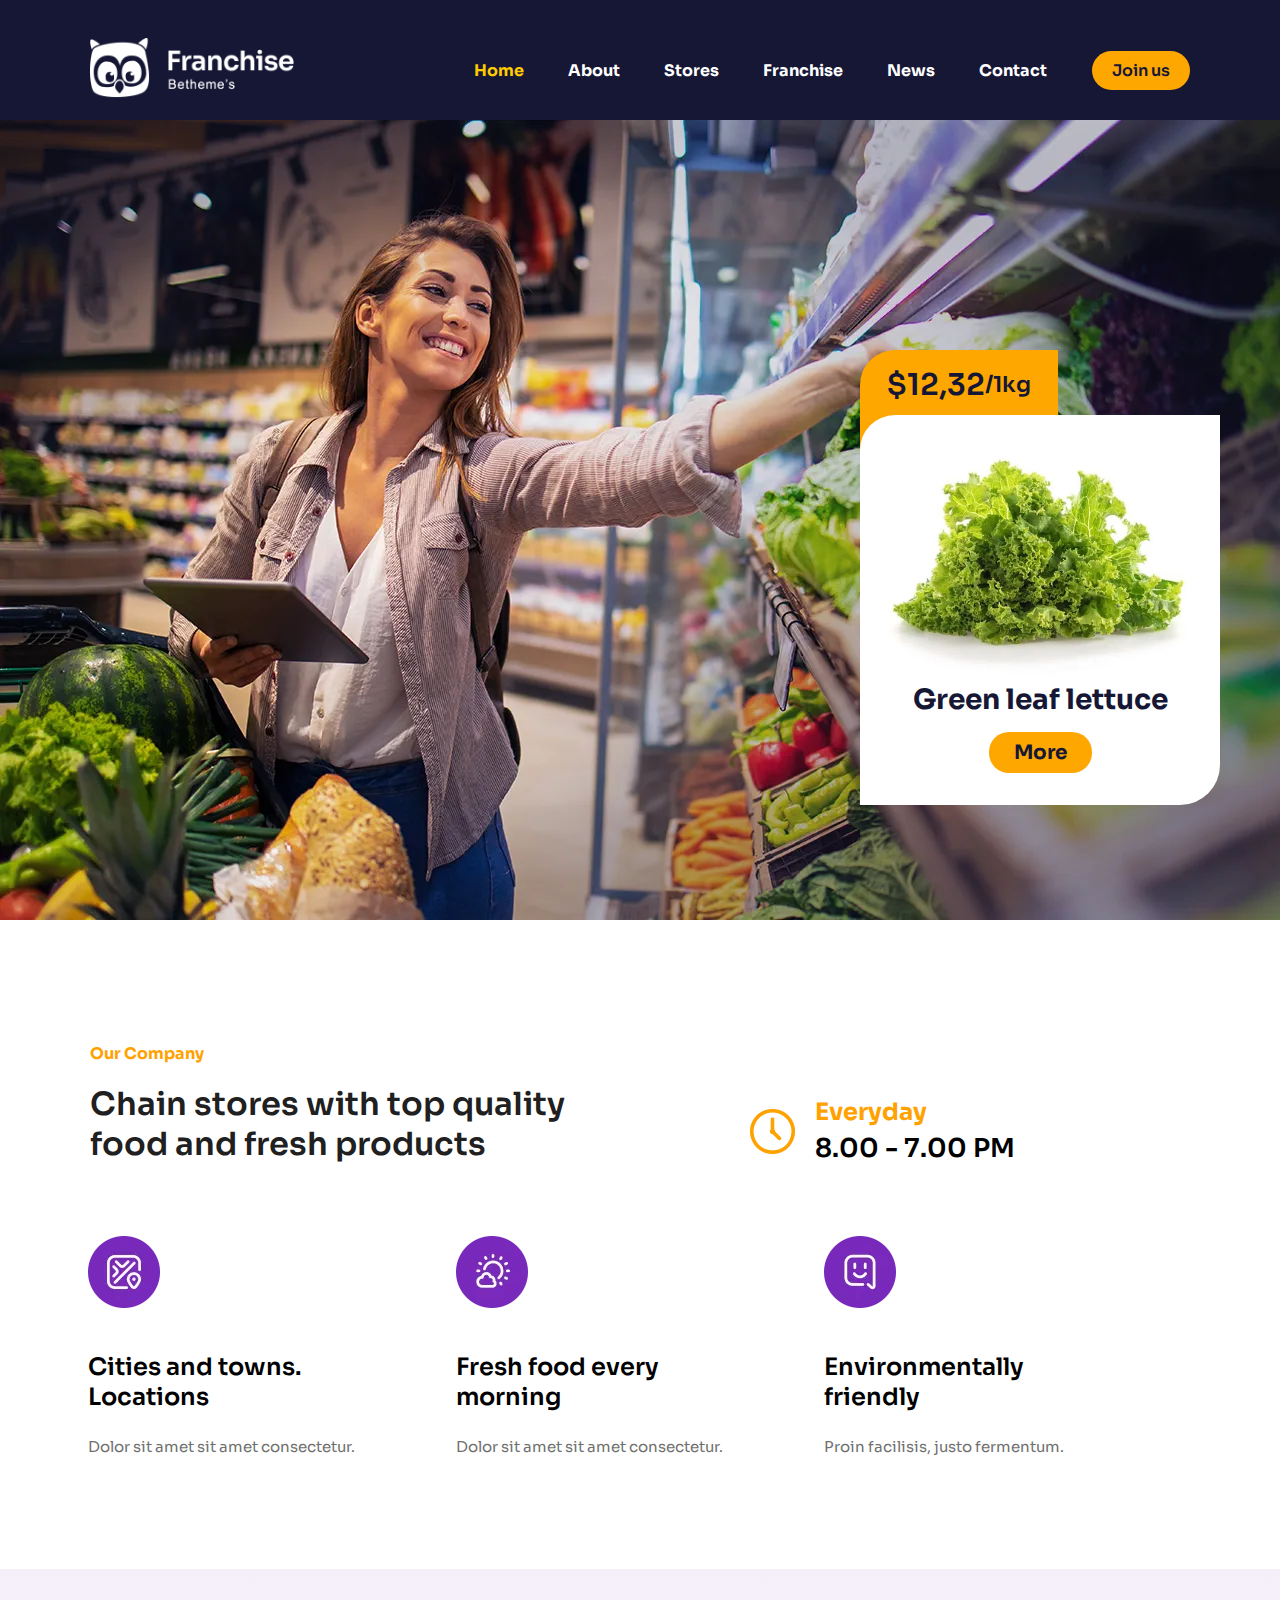
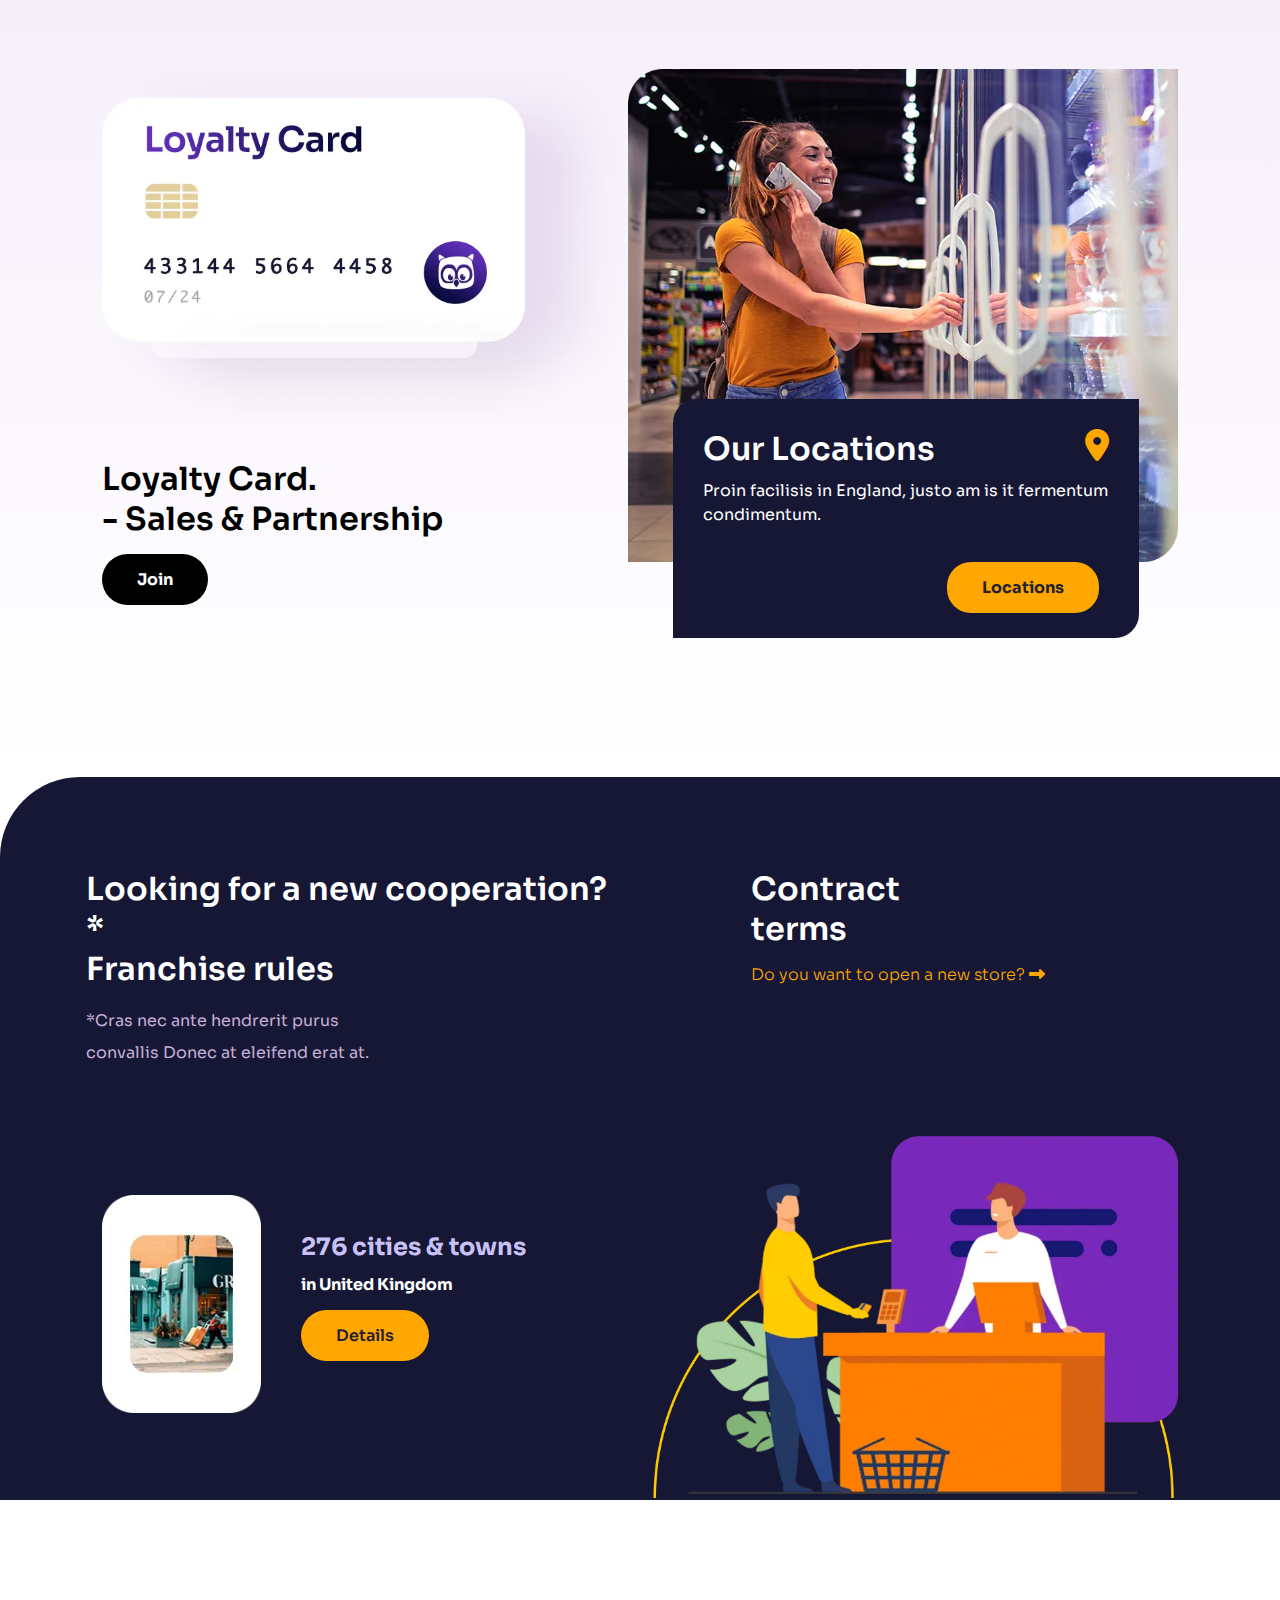
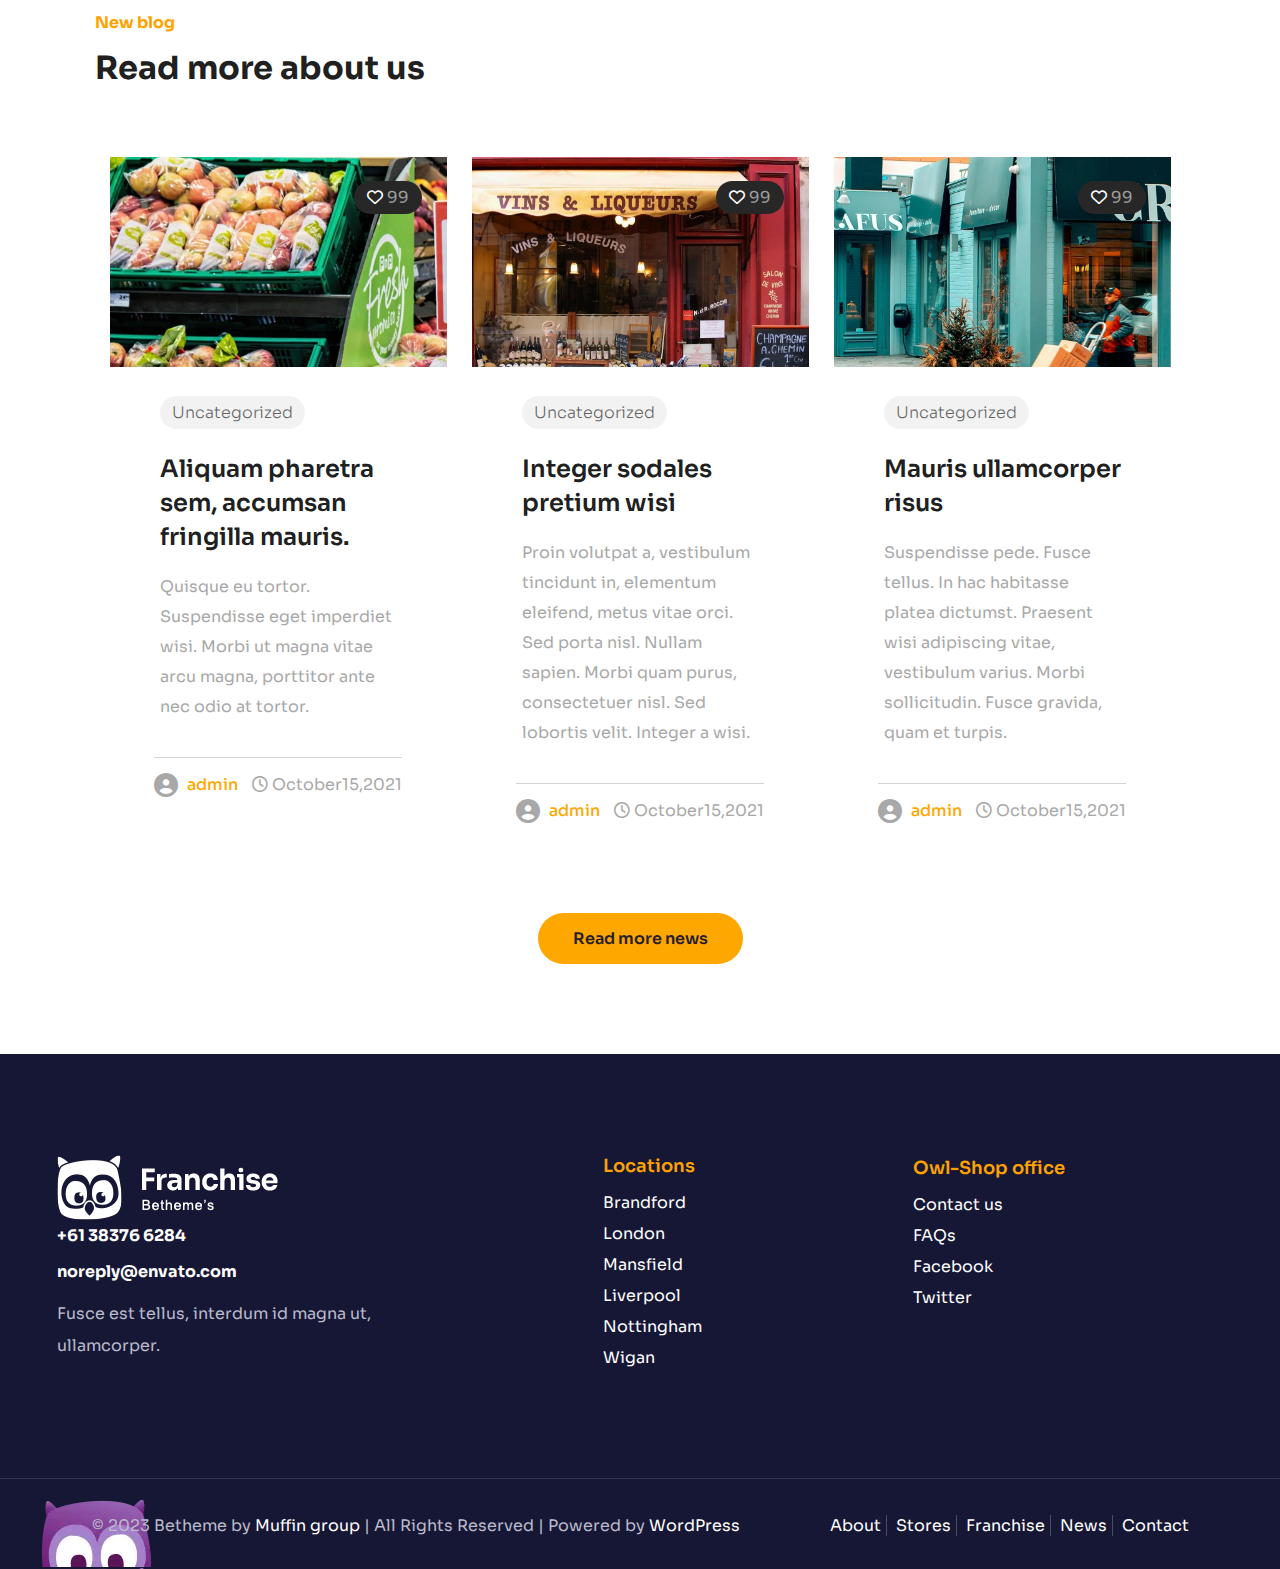
<file: index.html>
<!DOCTYPE html>
<html lang="en">
  <head>
    <meta charset="UTF-8" />
    <meta name="viewport" content="width=device-width, initial-scale=1.0" />
    <link rel="preconnect" href="https://fonts.googleapis.com" />
    <link rel="preconnect" href="https://fonts.gstatic.com" crossorigin />
    <link
      href="https://fonts.googleapis.com/css2?family=Sora:wght@100;200;300;400;500;600;700;800&display=swap"
      rel="stylesheet"
    />
    <link rel="stylesheet" href="./assest/css/index.css" />
    <link rel="stylesheet" href="./assest/css/all.min.css" />
    <link rel="stylesheet" href="./assest/css/responsiv.css">
    <title>BeFranchise</title>
  </head>
  <body>
    <header>
      <div class="top">
        <nav>
          <a href="#"><img src="./assest/retina-franchise.webp" alt="" /></a>
          <ul>
            <li><a class="active" href="#">Home</a></li>
            <li><a href="#">About</a></li>
            <li><a href="#">Stores</a></li>
            <li><a href="#">Franchise</a></li>
            <li><a href="#">News</a></li>
            <li><a href="./contact.html">Contact</a></li>
          </ul>
          <a class="button" href="#">Join us</a>
          <a class="mobile-button" href="#"><i class="fa-solid fa-bars"></i></a>
        </nav>
      </div>
      <div class="bottom">
        <div class="slider">
          <div class="top">
            <span class="left">$12,32</span><span class="right">/1kg</span>
          </div>
          <div class="bottom">
            <img src="./assest/slider/franchise-about-pic3.jpg" alt="" />
            <span>Green leaf lettuce</span>
            <a href="#">More</a>
          </div>
        </div>
        <img class="pic1" src="./assest/franchise-slider-pic1.webp" alt="" />
      </div>
    </header>

    <!--Section -->

    <section class="about-us">
      <div class="top">
        <div class="left">
          <h6>Our Company</h6>
          <h2>Chain stores with top quality food and fresh products</h2>
        </div>
        <div class="right">
          <img src="./assest/about pic/franchise-home-pic1.webp" alt="" />
          <div class="text">
            <span>Everyday</span>
            <h3>8.00 - 7.00 PM</h3>
          </div>
        </div>
      </div>
      <div class="bottom">
        <div class="first">
          <div class="img">
            <img src="./assest/about pic/franchise-home-pic2.webp" alt="" />
          </div>
          <h3>Cities and towns. Locations</h3>
          <p>Dolor sit amet sit amet consectetur.</p>
        </div>
        <div class="second">
          <div>
            <img src="./assest/about pic/franchise-home-pic3.webp" alt="" />
          </div>
          <h3>Fresh food every morning</h3>
          <p>Dolor sit amet sit amet consectetur.</p>
        </div>
        <div class="third">
          <div>
            <img src="./assest/about pic/franchise-home-pic4.webp" alt="" />
          </div>
          <h3>Environmentally friendly</h3>
          <p>Proin facilisis, justo fermentum.</p>
        </div>
      </div>
    </section>
    <section class="second">
      <div class="countainer">
        <div class="left">
          <img src="./assest/second_section/franchise-home-pic5.webp" alt="" />
          <div>
            <h2>
              Loyalty Card.<br />
              - Sales & Partnership
            </h2>
            <a href="#">Join</a>
          </div>
        </div>
        <div class="right">
          <img src="./assest/second_section/franchise-wrap-bg3.webp" alt="" />
          <div class="locations">
            <div class="top"><h2>Our Locations</h2><i class="fa-solid fa-location-dot"></i></div>
            <p>
              Proin facilisis in England, justo am is it fermentum condimentum.
            </p>
            <span><a href="#">Locations</a></span>
          </div>
        </div>
      </div>
    </section>
    <section class="third">
      <div class="top">
        <div class="left">
          <h2>
            Looking for a new cooperation?*<br />
            Franchise rules
          </h2>
          <p>
            *Cras nec ante hendrerit purus convallis Donec at eleifend erat at.
          </p>
        </div>
        <div class="right">
          <h2>Contract<br />terms</h2>
          <a href="#"
            >Do you want to open a new store?
            <i class="fa-solid fa-right-long"></i
          ></a>
        </div>
      </div>
      <div class="bottom">
        <div class="left">
          <img src="./assest/third_section/franchise-home-pic8.webp" alt="" />
          <div>
            <h3>276 cities & towns</h3>
            <h6>in United Kingdom</h6>
            <a href="#">Details</a>
          </div>
        </div>
        <img src="./assest/third_section/thirdsection.webp" alt="" />
      </div>
    </section>
    <section class="fourth">
      <div class="title">
        <h6>New blog</h6>
        <h2>Read more about us</h2>
      </div>
      <div class="blogs">
        <div class="blog">
          <span class="heart"><i class="fa-regular fa-heart"></i> 99</span>
          <img
            src="./assest/fourth_section/franchise-blog-pic2-1080x675.webp"
            alt=""
          />
          <div class="text">
            <span class="categori"
              ><a class="categori" href="#">Uncategorized</a></span
            >
            <h3>
              <a href="#">Aliquam pharetra sem, accumsan fringilla mauris.</a>
            </h3>
            <p>
              Quisque eu tortor. Suspendisse eget imperdiet wisi. Morbi ut magna
              vitae arcu magna, porttitor ante nec odio at tortor.
            </p>
          </div>
          <div class="footer">
            <span class="left"
              ><i class="fa-solid fa-circle-user"></i>
              <a href="#">admin</a></span
            >
            <span class="right"
              ><i class="fa-regular fa-clock"></i>October15,2021</span
            >
          </div>
        </div>
        <div class="blog">
          <span class="heart"><i class="fa-regular fa-heart"></i> 99</span>
          <img
            src="./assest/fourth_section/franchise-blog-pic4-1080x675.webp"
            alt=""
          />
          <div class="text">
            <span class="categori"
              ><a class="categori" href="#">Uncategorized</a></span
            >
            <h3><a href="#">Integer sodales pretium wisi</a></h3>
            <p>
              Proin volutpat a, vestibulum tincidunt in, elementum eleifend,
              metus vitae orci. Sed porta nisl. Nullam sapien. Morbi quam purus,
              consectetuer nisl. Sed lobortis velit. Integer a wisi.
            </p>
          </div>
          <div class="footer">
            <span class="left"
              ><i class="fa-solid fa-circle-user"></i>
              <a href="#">admin</a></span
            >
            <span class="right"
              ><i class="fa-regular fa-clock"></i>October15,2021</span
            >
          </div>
        </div>
        <div class="blog">
          <span class="heart"><i class="fa-regular fa-heart"></i> 99</span>
          <img
            src="./assest/fourth_section/franchise-blog-pic3-1080x675.webp"
            alt=""
          />
          <div class="text">
            <span class="categori"
              ><a class="categori" href="#">Uncategorized</a></span
            >
            <h3><a href="#">Mauris ullamcorper risus</a></h3>
            <p>
              Suspendisse pede. Fusce tellus. In hac habitasse platea dictumst.
              Praesent wisi adipiscing vitae, vestibulum varius. Morbi
              sollicitudin. Fusce gravida, quam et turpis.
            </p>
          </div>
          <div class="footer">
            <span class="left"
              ><i class="fa-solid fa-circle-user"></i>
              <a href="#">admin</a></span
            >
            <span class="right"
              ><i class="fa-regular fa-clock"></i>October15,2021</span
            >
          </div>
        </div>
      </div>
      <a class="button" href="#"><span>Read more news</span></a>
    </section>
    <section class="fifth">
      <div class="left">
        <img src="./assest/fifth_section/franchise.webp" alt="" />
        <h6 class="num"><a href="#">+61 38376 6284</a></h6>
        <h6 class="email"><a href="#">noreply@envato.com</a></h6>
        <p>Fusce est tellus, interdum id magna ut, ullamcorper.</p>
      </div>
      <div class="list">
        <h6>Locations</h6>
        <ul>
          <li><a href="#">Brandford</a></li>
          <li><a href="#">London</a></li>
          <li><a href="#">Mansfield</a></li>
          <li><a href="#">Liverpool</a></li>
          <li><a href="#">Nottingham</a></li>
          <li><a href="#">Wigan</a></li>
        </ul>
      </div>
      <div class="list right">
        <h6>Owl-Shop office</h6>
        <ul>
          <li><a href="#">Contact us</a></li>
          <li><a href="#">FAQs</a></li>
          <li><a href="#">Facebook</a></li>
          <li><a href="#">Twitter</a></li>
        </ul>
      </div>
    </section>
    <footer>
      <div class="countainer">
        <div class="text">
          <p>
            © 2023 Betheme by <a href="#">Muffin group</a> | All Rights Reserved
            | Powered by
            <a href="#">WordPress</a>
          </p>
          <ul>
            <li><a href="#">About</a></li>
            <li><a href="#"> Stores</a></li>
            <li><a href="#"> Franchise</a></li>
            <li><a href="#"> News</a></li>
            <li><a href="#"> Contact</a></li>
          </ul>
          <img src="./assest/footer/franchise-footer-bg.png" alt="">
        </div>
      </div>
    </footer>
  </body>
</html>
</file>
<file: assest/css/index.css>
* {
  font-family: "Sora", sans-serif;
  transition: 0.15s;
}
body {
  margin: 0;
}

a {
  text-decoration: none;
}
ul {
  list-style-type: none;
  margin: 0;
  padding: 0;
}


/* Hover Styles */


section.second .right div.locations a:hover,
header .bottom .slider .bottom a:hover,
section.third .bottom .left a:hover,
section.fourth a.button:hover{
    background-color: #ffb52d;
}

section.second .left a:hover{
    background-color: #3f3f3f;
}

section.fourth .blog .footer a:hover,
section.third .top .right a:hover{
    color: #ffc65c;
    text-decoration: underline;
}

section.fourth a.categori:hover{
    color: #000000;
}

section.fifth .list li a:hover,
footer a:hover{
    text-decoration: underline;
    color: rgb(0, 162, 255);
}

section.fifth div.left .num a:hover,
section.fifth div.left .email a:hover{

    color: rgb(0, 162, 255);
} 

/* Header Style */

header {
  background-color: #161735;
  height: 756px;
  border-bottom-left-radius: 50px;
}
header a.mobile-button{
  display: none;
}

header .top nav {
  display: flex;
  width: 1100px;
  height: 140px;
  margin: 0 auto;
  padding: 0px 12px;
  justify-content: center;
  align-items: center;
}
header nav img {
  padding: 40px 0px;
  margin-right: 160px;
  width: 204px;
  height: 60px;
}
header nav ul li {
  font-weight: bold;
  display: inline-block;
  padding: 0 20px;
}
header nav ul li a {
  color: #ffffff;
}

header nav ul li :hover{
    color: #ffcc00;
}

header nav ul li a.active {
  color: #ffcc00;
}

header nav .button {
  display: inline-block;
  color: #161735;
  background-color: #fea700;
  margin-left: 25px;
  padding: 9px 20px;
  font-weight: 600;
  border-radius: 20px;
}

header nav .button:hover{
    background-color: #3f3f3f;
    color: #ffffff;
}

header .bottom {
  display: flex;
  justify-content: center;
  align-items: center;
}
header .bottom img.pic1 {
  position: absolute;
  right: 0;
  left: 0;
  margin: auto;
  top: 120px;
  border-bottom-right-radius: 50px;
  z-index: 0;
}
header .bottom .slider {
  z-index: 2;
  position: relative;
  left: 400px;
  top: 210px;
}

header .bottom .slider .top {
  border-top-left-radius: 35px;
  background-color: #fea700;
  width: 55%;
  height: 95px;
  text-align: center;
  vertical-align: middle;
  padding-top: 20px;
}

header .bottom .slider .top span {
  line-height: 30px;
  color: #161735;
}

header .bottom .slider .top span.left {

  font-size: 30px;
  font-weight: 600;
}
header .bottom .slider .top span.right {
  vertical-align: top;
  display: inline-block;
  font-size: 22px;
  font-weight: 600;
}

header .bottom .slider .bottom {
  width: 360px;
  height: 390px;
  background-color: #ffffff;
  border-bottom-right-radius: 40px;
  border-top-left-radius: 35px;
  margin-top: -50px;
  display: flex;
  flex-direction: column;
  align-items: center;
  /* justify-content: flex-start; */
}

header .bottom .slider .bottom img {
  margin-top: 10px;
  width: 85%;
}
header .bottom .slider .bottom span {
  font-size: 28px;
  color: #161735;
  font-weight: bold;
}
header .bottom .slider .bottom a {
  margin-top: 15px;
  display: inline-block;
  color: #161735;
  background-color: #fea700;
  font-size: 20px;
  padding: 8px 25px;
  font-weight: bold;
  border-radius: 20px;
}

/* Secsion Style */

section.about-us {
  margin-top: 250px;
  height: 563px;
  display: flex;
  flex-direction: column;
}

section.about-us div.top {
  display: flex;
  justify-content: center;
}

section.about-us div.top .left {
  width: 660px;
}
section.about-us div.top .left h6 {
  color: #ffa200;
  font-size: 16px;
  font-weight: bold;
  margin-bottom: 20px;
}
section.about-us div.top .left h2 {
  margin-top: 0;
  width: 540px;
  color: #202020;
  font-size: 32px;
  font-weight: 600;
}
section.about-us div.top .right {
  width: 440px;
  display: flex;
  align-items: flex-end;
}
section.about-us div.top .right img {
  margin-bottom: 37px;
}

section.about-us div.top .right .text {
  margin-left: 20px;
}

section.about-us div.top .right .text span {
  font-size: 24px;
  color: #ffa200;
  font-weight: bold;
}
section.about-us div.top .right .text h3 {
  margin-top: 5px;
  font-size: 26px;
  font-weight: 600;
}

section.about-us div.bottom {
  display: flex;
  justify-content: center;
  margin-top: 45px;
}
section.about-us div.bottom div {
  width: 278px;
  margin-right: 90px;
}
section.about-us div.bottom div img {
  margin-bottom: 15px;
}

section.about-us div.bottom div h3 {
  font-size: 24px;
  font-weight: 600;
  margin-bottom: 25px;
}
section.about-us div.bottom div p {
  font-size: 15px;
  color: #6f6f6f;
}

/* Second Section Style */

section.second {
  background-image: linear-gradient(to bottom, #f5effa, #ffffff);
  display: flex;
  height: 808px;
  justify-content: center;
  align-items: center;
}
section.second .countainer {
  display: flex;
}
section.second .left img {
  width: 526px;
  height: 385px;
}
section.second .left div {
  width: 526px;
}

section.second .left h2 {
  margin-top: 0;
  font-size: 32px;
  font-weight: 600;
  margin-bottom: 15px;
}
section.second .left a {
  display: inline-block;
  color: #ffffff;
  background-color: #000000;
  font-weight: bold;
  border-radius: 50px;
  padding: 15px 35px;
  margin: 0px 10px 15px 0px;
}

section.second .right {
  display: flex;
  flex-direction: column;
  height: 609px;
  width: 550px;
}

section.second .right div.locations {
  position: relative;
  bottom: 163px;
  left: 45px;
  width: 406px;
  height: 193.67px;
  background-color: #161735;
  padding: 30px 30px 15px;
  border-top-left-radius: 24px;
  border-bottom-right-radius: 24px;
  display: flex;
  flex-direction: column;
}

section.second .right div.locations h2 {
  color: #ffffff;
  font-size: 32px;
  margin-bottom: 10px;
  margin-top: 0;
  font-weight: 600;
}

section.second .right div.locations div.top{
  display: flex;
  justify-content: space-between;
  align-items: center;
}

section.second .right div.locations .top  i {
  font-size: 32px;
  color: #fea700;
  align-self: flex-start;
}

section.second .right div.locations p {
  margin-top: 0;
  color: #ffffff;
  font-size: 16px;
  margin-bottom: 35px;
  line-height: 24px;
}
section.second .right div.locations span {
  align-self: flex-end;
}
section.second .right div.locations a {
  display: inline-block;
  color: #271e2f;
  background-color: #fea700;
  font-size: 16px;
  padding: 15px 35px;
  margin: 0px 10px 15px 0px;
  font-weight: bold;
  border-radius: 24px;
}

/* Third Section Style */

section.third {
  background-color: #161735;
  height: 723px;
  border-top-left-radius: 80px;
  display: flex;
  flex-direction: column;
}
section.third .top,
section.third .bottom {
  display: flex;
  justify-content: center;
}

section.third .top {
  padding-top: 65px;
}

section.third .top .left {
  margin-left: -150px;
  width: 550px;
  padding-right: 115px;
}

section.third .top .left h2 {
  width: 526px;
  font-size: 32px;
  font-weight: 600;
  color: #ffffff;
  margin-bottom: 15px;
}

section.third .top .left p {
  width: 291px;
  color: #c5afd7;
  margin-bottom: 15px;
  line-height: 32px;
}

section.third .top .right h2 {
  color: #ffffff;
  font-size: 32px;
  font-weight: 600;
  margin-bottom: 15px;
}

section.third .top .right a {
  color: #fea700;
  font-weight: 300;
}

section.third .bottom .left {
  display: flex;
  align-items: center;
  width: 550px;
  height: 218px;
  padding-top: 111px;
}

section.third .bottom .left div {
  padding: 0px 40px;
}

section.third .bottom .left img {
  width: 159px;
  height: 218px;
}

section.third .bottom .left h3 {
  margin: 0px 0px 12px;
  color: #c8c1f6;
  font-size: 24px;
}

section.third .bottom .left h6 {
  color: #ffffff;
  font-size: 16px;
  margin: 0px 0px 15px;
}

section.third .bottom .left a {
  display: inline-block;
  background-color: #fea700;
  border-radius: 50px;
  padding: 15px 35px;
  margin: 0px 10px 15px 0px;
  color: #271e2f;
  font-size: 16px;
  font-weight: 600;
}
section.third .bottom img {
  width: 526px;
  height: 362px;
  align-self: flex-end;
  padding-top: 52px;
}

/* Fourth Section Style */

section.fourth {
  display: flex;
  flex-direction: column;
  align-items: center;
  padding-top: 75px;
}

section.fourth .title {
  width: 1100px;
  height: 134px;
  margin-bottom: 15px;
  margin-left: 10px;
}

section.fourth .title h6 {
  font-size: 16px;
  color: #ffa200;
  margin-bottom: 15px;
}
section.fourth .title h2 {
  color: #202020;
  font-size: 32px;
  margin: 0px 0px 15px;
}
section.fourth .blogs {
  display: flex;
  margin-bottom: 90px;
}
section.fourth .blog {
  display: flex;
  flex-direction: column;
  align-items: center;
  width: 33%;
}
section.fourth .blogs img {
  width: 337px;
  height: 210px;
}

section.fourth .blogs span.heart{
    position: relative;
    top: 57px;
    left: 110px;
    background-color: #272727;
    border-radius: 20px;
    padding: 6px 13px;
    color: #f6f6f698;
}
section.fourth .blogs span.heart i{
    color: #ffffff;
}


section.fourth .blog:not(:last-child) {
  margin-right: 25px;
}
section.fourth .blog .text {
  width: 337px;
  padding-top: 35px;
  display: flex;
  flex-direction: column;
  align-items: center;
}

section.fourth .blog .text h3,
section.fourth a.categori,
section.fourth .blog .text p {
  width: 237px;
}

section.fourth span.categori {
  display: inline-block;
  align-self: flex-start;
  margin-left: 50px;
  margin-bottom: 10px;
}

section.fourth a.categori {
  color: #00000099;
  font-size: 16px;
  background-color: #0000000d;
  padding: 6px 12px;
  border-radius: 20px;
  font-weight: 300;
}

section.fourth .blog .text h3 a {
  font-size: 24px;
  color: #202020;
  font-weight: 600;
  line-height: 34px;
}

section.fourth .blog .text p {
  color: #a8a8a8;
  font-size: 16px;
  line-height: 30px;
  margin: 0px 0px 15px;
}

section.fourth .blog .footer {
  padding: 15px 0px 0px;
  border-top: 1px solid #706f6f4d;
  margin-top: 20px;
  /* padding-top: 15px; */
  color: #a8a8a8;
}

section.fourth .blog .footer a {
  font-size: 16px;
  font-weight: 500;
  color: #fea700;
  margin-right: 10px;
}

section.fourth .blog .footer span.left i {
  color: #a8a8a8;
  font-size: 24px;
  margin-right: 5px;
  vertical-align: middle;
}
section.fourth .blog .footer span.right i {
  margin-right: 4px;
}

section.fourth a.button {
  background-color: #fea700;
  padding: 15px 35px;
  border-radius: 35px;
  margin-bottom: 90px;
}

section.fourth a.button span {
  font-size: 16px;
  font-weight: 600;
  color: #271e2f;
}

/* Section Fifth Style */

section.fifth {
  height: 424px;
  background-color: #161735;
  display: flex;
  justify-content: center;
  align-items: center;
}

section.fifth div {
  margin-right: 50px;
}

section.fifth div.left {
  width: 496px;
}
section.fifth div.left .num,
section.fifth div.left .email {
  margin: 0px 0px 15px;
}

section.fifth div.left .num a,
section.fifth div.left .email a {
  margin: 0;
  font-size: 16px;
  color: #ffffff;
}

section.fifth div.left p {
  color: #bbbbcc;
  font-size: 16px;
  line-height: 32px;
  width: 330.81px;
}


section.fifth .list {
  width: 260px;
}

section.fifth .list h6 {
    padding: 0;
  font-size: 18px;
  color: #ffa200;
  margin: 0px 0px 15px;
  font-weight: 600;
}

section.fifth .list li {
    margin-bottom: 10px;
}

section.fifth .list li a{
    color: #ffffff;

}
section.fifth .right{
    margin-bottom: 57px;
}


/* Footer Style */


footer{
    height: 90px;
    background-color: #161735;
    border-top: 1px solid #ffffff21;    
}

footer .countainer{
    margin-top: 20px;
    background-image: url(../footer/franchise-footer-bg.webp);
    height: 70px;
    
}

footer .countainer .text{
    display: flex;
    justify-content: center;
    align-items: center;
    color: #bbbbcc;
}

footer .countainer .text img{
  display: none;
}

footer p{
    margin-right: 90px;
}
footer .countainer li{
    display: inline-block;
}

footer .countainer li:not(:last-child){
    margin-right: 5px;
    border-right: 1px solid #ffffff3c;
    padding-right: 5px;
}
footer a{
    color: #ffffff;
}
</file>
<file: assest/css/responsiv.css>
@media only screen and (max-width: 992px) {
  /* Header Style */

  header {
    height: 400px;
    border-bottom-left-radius: 60px;
  }
  
  header .top nav {
    height: 60px;
    justify-content: space-around;
    position:fixed;
    z-index: 8;
    background-color: #161735;
  }

  header nav .button{
    display: none;
  }

  header a.mobile-button{
    display: inline-block;
    color: #ffa200;
    justify-self: flex-end;
    font-size: 30px;
  }
  header .top nav ul {
    display: none;
  }
  header .top nav {
    width: 100%;
    padding-top: 15px;
  }

  header .top nav img {
    margin: 0;
    width: 170px;
    height: 50px;
  }
  header .bottom img.pic1 {
    width: 80%;
    height: 400px;
    object-fit: cover;
    object-position: left;
    top: 80px;
  }

  header .bottom .slider {
    position: relative;
    left: 35px;
    top: 240px;
  }

  header .bottom .slider .top {
    height: 75px;
    vertical-align: top;
    padding-top: 0px;
  }
  header .bottom .slider .bottom {
    width: 180px;
    height: 195px;
  }
  header .bottom .slider .bottom img {
    width: 80%;
  }
  header .bottom .slider .bottom span {
    font-size: 14px;
  }
  header .bottom .slider .bottom a {
    font-size: 13px;
  }
  header .bottom .slider .top span.left {
    font-size: 15px;
  }
  header .bottom .slider .top span.right {
    font-size: 10px;
  }

  /* Secsion Style */

  section.about-us {
    margin-top: 100px;
    height: 910px;
    padding-bottom: 100px;
  }
  section.about-us div.top {
    flex-direction: column;
    align-items: center;
  }

  section.about-us div.top .left {
    width: 324px;
  }

  section.about-us div.top .left h6 {
    font-size: 13px;
  }
  section.about-us div.top .left h2 {
    font-size: 19px;
    width: 275px;
  }

  section.about-us div.top .right {
    width: 324px;
    margin-top: 50px;
  }
  section.about-us div.top .right img {
    margin-bottom: 13px;
  }
  section.about-us div.top .right .text span {
    font-size: 14px;
  }
  section.about-us div.top .right .text h3 {
    font-size: 14px;
  }

  section.about-us div.bottom {
    flex-direction: column;
    flex-wrap: wrap;
    align-items: center;
  }
  section.about-us div.bottom div {
    width: 324px;
    margin: 0;
    margin-top: 20px;
  }
  section.about-us div.bottom div h3 {
    margin: 10px 0px;
  }

  /* Second Section Style */

  section.second {
    height: 885px;
    margin-top: 30px;
  }

  section.second .countainer {
    flex-direction: column;
    align-items: center;
  }

  section.second .left img {
    width: 324px;
    height: auto;
  }
  section.second .left div {
    width: 324px;
  }
  section.second .left h2 {
    font-size: 19px;
  }

  section.second .right {
    height: 319px;
    width: 95%;
    align-items: center;
  }

  section.second .right img {
    width: 90%;
  }

  section.second .right div.locations {
    box-sizing: border-box;
    width: 264px;
    height: 202px;
    position: relative;
    left: 00px;
    bottom: 190px;
  }

  section.second .right div.locations h2 {
    font-size: 19px;
    margin-bottom: 15px;
  }

  section.second .right div.locations .top i {
    font-size: 19px;
    margin-left: 50px;
  }
  section.second .right div.locations p {
    font-size: 13px;
    line-height: 20px;
    margin-bottom: 15px;
  }

  /* Third Section Style */

  section.third {
    height: auto;
    border-top-left-radius: 50px;
  }

  section.third .top,
  section.third .bottom {
    flex-direction: column;
    justify-content: flex-start;
    align-items: center;
  }

  section.third .top .left,
  section.third .top .right {
    width: 80%;
    margin-left: 0;
    padding-right: 0;
    text-align: center;
    display: flex;
    flex-direction: column;
    align-items: center;
  }
  section.third .top .left h2,
  section.third .top .right h2 {
    width: 80%;
    font-size: 19px;
  }
  section.third .top .left p {
    font-size: 13px;
    line-height: 16px;
  }
  section.third .top .right a {
    font-size: 13px;
  }

  section.third .bottom .left {
    width: 80%;
  }

  section.third .bottom .left img{
    padding-top: 0;
  }
  section.third .bottom .left div {
    padding: 0px 0px 0px 20px;
  }
  section.third .bottom img {
    width: 100%;
    height: auto;
    align-self: center;
  }

  /* Fourth Section Style */

  section.fourth {
    padding-top: 25px;
  }
  section.fourth .title {
    width: 80%;
    height: auto;
    margin: 0;
  }

  section.fourth .title h6 {
    margin: 15px 0px;
    font-size: 13px;
  }

  section.fourth .title h2 {
    font-size: 19px;
  }
  section.fourth .blogs {
    flex-direction: column;
  }

  section.fourth .blog {
    width: 100%;
    margin: 17px 0px !important;
  }

  section.fourth .blog .text h3,
  section.fourth a.categori,
  section.fourth .blog .text p {
    width: 248px;
  }

  section.fourth a.categori {
    font-size: 13px;
  }

  section.fourth .blog .text h3 a {
    font-size: 14px;
    line-height: 14px;
  }

  section.fourth .blog .text p {
    font-size: 13px;
    line-height: 18px;
  }

  /* Section Fifth Style */

  section.fifth {
    height: auto;
    flex-direction: column;
    justify-content: flex-start;
    padding: 75px 0px;
  }

  section.fifth div {
    margin: 0px;
    padding-top: 25px;
    text-align: center;
  }

  section.fifth div {
    width: 80% !important;
  }
  
 
  section.fifth div.left .num a,
  section.fifth div.left .email a,
  section.fifth div.left p {
    font-size: 13px;
  }
  
  section.fifth .list h6{
    font-size: 16px;
  }

  section.fifth .list li a{
    font-size: 13px;
  }


  /* Footer Style */

  footer{
    height: 170px;
  }

  footer .countainer .text{
    flex-direction: column;
    align-items: center;
  }

  footer p{
    text-align: center;
    font-size: 13px;
    margin-right: 0px;
    width: 80%;
    line-height: 18px;
  }

  footer .countainer li{
    font-size: 13px;
  }

  footer .countainer{
    background-image: none;
  }

  footer .countainer .text img{
    display: block;
    align-self: flex-start;
    margin-left: 50px;
  }
}
</file>
